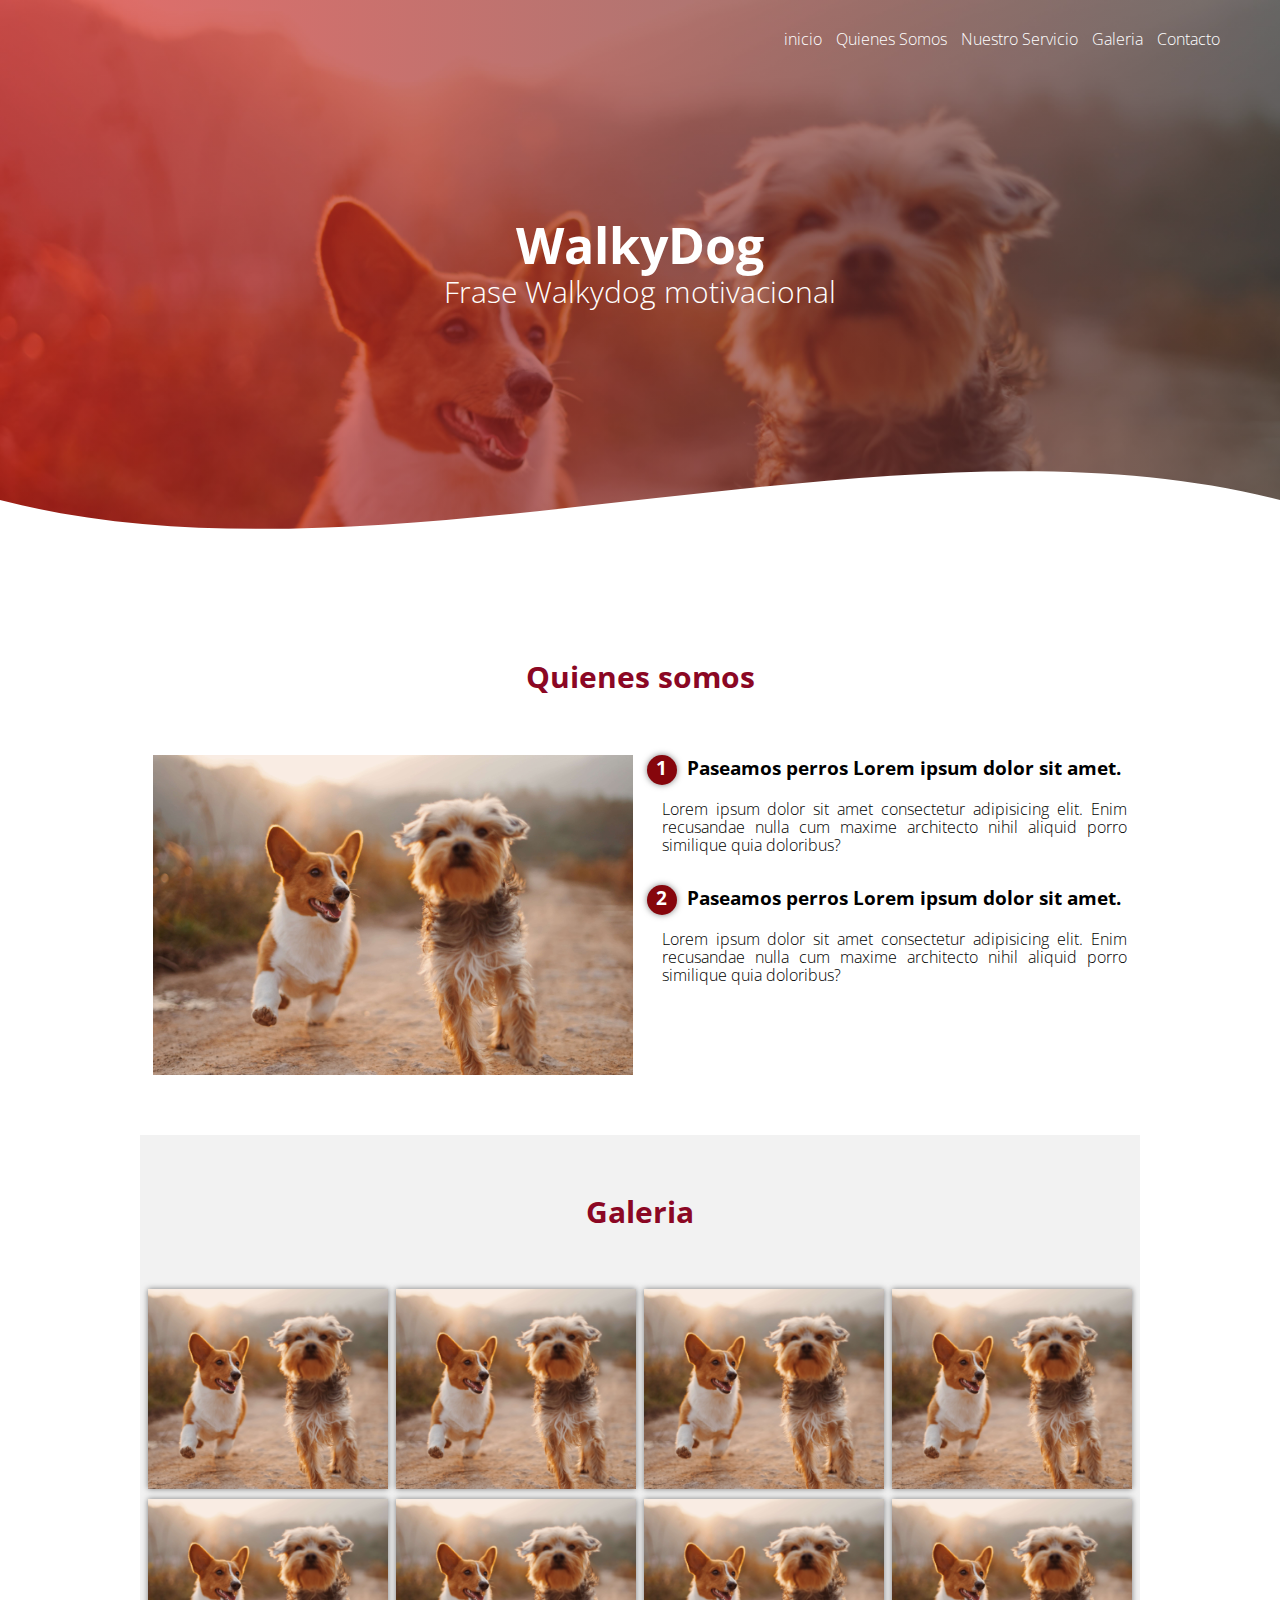
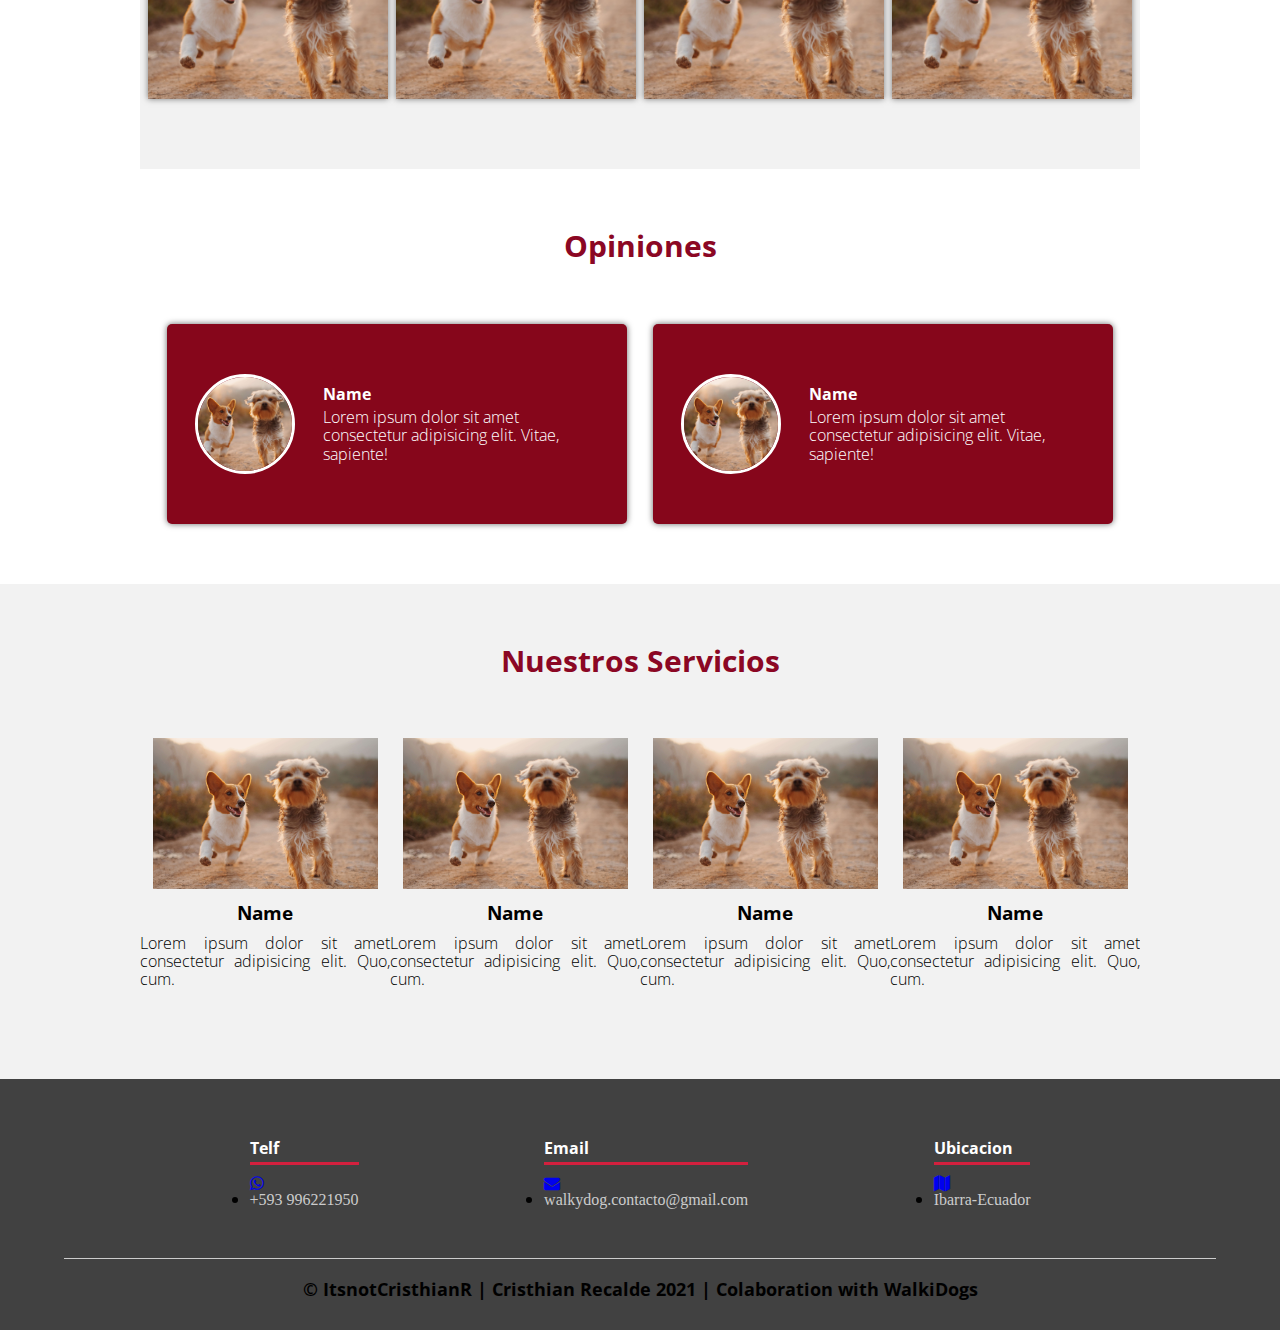
<file: index.html>
<!DOCTYPE html>
<html lang="es">

<head>
    <meta charset="UTF-8">
    <meta http-equiv="X-UA-Compatible" content="IE=edge">
    <meta name="viewport" content="width=device-width, initial-scale=1.0">
    <title>WalkiDogs</title>
    <!--CSS-->
    <link rel="stylesheet" href="principal.css">
    <link rel="shortcut icon" href="imgs/WD_ico.png" type="image/x-icon">
    <!--FONDS GOOGLE-->
    <link rel="preconnect" href="https://fonts.googleapis.com">
    <link rel="preconnect" href="https://fonts.gstatic.com" crossorigin>
    <link href="https://fonts.googleapis.com/css2?family=Open+Sans:wght@300;400;500&display=swap" rel="stylesheet">
    <!--FONT AWESOME-->
    <link rel="stylesheet" href="https://cdnjs.cloudflare.com/ajax/libs/font-awesome/4.7.0/css/font-awesome.min.css" />   

</head>

<body>
    <header>

        <nav class="nav">
            <a href="#">inicio</a>
            <a href="#">Quienes Somos</a>
            <a href="#">Nuestro Servicio</a>
            <a href="#">Galeria</a>
            <a href="#">Contacto</a>
        </nav>

        <section class="textos-header">
            <h1>WalkyDog</h1>
            <h2>Frase Walkydog motivacional</h2>
        </section>

        <!-- Generated by https://smooth.ie/blogs/news/svg-wavey-transitions-between-sections -->

        <div class="wave" style="height: 150px; overflow: hidden;"><svg viewBox="0 0 500 150" preserveAspectRatio="none"
                style="height: 100%; width: 100%;">
                <path d="M0.00,49.99 C150.00,150.00 349.20,-49.99 500.00,49.99 L500.00,150.00 L0.00,150.00 Z"
                    style="stroke: none; fill: #fff;"></path>
            </svg></div>

    </header>

    <main>
        <section class="contenedor sobre-nosotros">
            <h2 class="titulo">
                Quienes somos
            </h2>
            <div class="contenedor-sobre-nosotros">
                <img src="imgs/perroscorren.jpg" alt="" class="img-about-us">
                <div class="contenido-textos">
                    <h3>
                        <span>1</span>
                        Paseamos perros Lorem ipsum dolor sit amet.
                    </h3>
                    <p>Lorem ipsum dolor sit amet consectetur adipisicing elit. Enim recusandae nulla cum maxime
                        architecto nihil aliquid porro similique quia doloribus?</p>
                    <h3>
                        <span>2</span>
                        Paseamos perros Lorem ipsum dolor sit amet.
                    </h3>
                    <p>Lorem ipsum dolor sit amet consectetur adipisicing elit. Enim recusandae nulla cum maxime
                        architecto nihil aliquid porro similique quia doloribus?</p>
                </div>
            </div>
        </section>

        <section class="portafolio-imgs">
            <h2 class="titulo">Galeria</h2>
            <div class="galeria-port">
                <div class="imagen-port">
                    <img src="imgs/perroscorren.jpg" alt="">
                    <div class="hover-galeria">
                        <img src="imgs/papercliptarjet.png" alt="">
                        <p>Nuestro Trabajo</p>
                    </div>
                </div>
                <div class="imagen-port">
                    <img src="imgs/perroscorren.jpg" alt="">
                    <div class="hover-galeria">
                        <img src="imgs/papercliptarjet.png" alt="">
                        <p>Nuestro Trabajo</p>
                    </div>
                </div>
                <div class="imagen-port">
                    <img src="imgs/perroscorren.jpg" alt="">
                    <div class="hover-galeria">
                        <img src="imgs/papercliptarjet.png" alt="">
                        <p>Nuestro Trabajo</p>
                    </div>
                </div>
                <div class="imagen-port">
                    <img src="imgs/perroscorren.jpg" alt="">
                    <div class="hover-galeria">
                        <img src="imgs/papercliptarjet.png" alt="">
                        <p>Nuestro Trabajo</p>
                    </div>
                </div>
                <div class="imagen-port">
                    <img src="imgs/perroscorren.jpg" alt="">
                    <div class="hover-galeria">
                        <img src="imgs/papercliptarjet.png" alt="">
                        <p>Nuestro Trabajo</p>
                    </div>
                </div>
                <div class="imagen-port">
                    <img src="imgs/perroscorren.jpg" alt="">
                    <div class="hover-galeria">
                        <img src="imgs/papercliptarjet.png" alt="">
                        <p>Nuestro Trabajo</p>
                    </div>
                </div>
                <div class="imagen-port">
                    <img src="imgs/perroscorren.jpg" alt="">
                    <div class="hover-galeria">
                        <img src="imgs/papercliptarjet.png" alt="">
                        <p>Nuestro Trabajo</p>
                    </div>
                </div>
                <div class="imagen-port">
                    <img src="imgs/perroscorren.jpg" alt="">
                    <div class="hover-galeria">
                        <img src="imgs/papercliptarjet.png" alt="">
                        <p>Nuestro Trabajo</p>
                    </div>
                </div>
            </div>
        </section>

        <section class="clientes contenedor">
            <h2 class="titulo">Opiniones</h2>
            <div class="cards">
                <div class="card">
                    <img src="imgs/perroscorren.jpg" alt="">
                    <div class="contenido-texto-card">
                        <h4>Name</h4>
                        <p>Lorem ipsum dolor sit amet consectetur adipisicing elit. Vitae, sapiente!</p>
                    </div>
                </div>
                <div class="card">
                    <img src="imgs/perroscorren.jpg" alt="">
                    <div class="contenido-texto-card">
                        <h4>Name</h4>
                        <p>Lorem ipsum dolor sit amet consectetur adipisicing elit. Vitae, sapiente!</p>
                    </div>
                </div>
            </div>
        </section>

        <section class="about-services">
            <div class="contenedor">
                <h2 class="titulo"> Nuestros Servicios </h2>
                <div class="servicio-cont">
                    <div class="servicio-ind">
                        <img src="imgs/perroscorren.jpg" alt="">
                        <h3>Name</h3>
                        <p>Lorem ipsum dolor sit amet consectetur adipisicing elit. Quo, cum.</p>
                    </div>
                    <div class="servicio-ind">
                        <img src="imgs/perroscorren.jpg" alt="">
                        <h3>Name</h3>
                        <p>Lorem ipsum dolor sit amet consectetur adipisicing elit. Quo, cum.</p>
                    </div>
                    <div class="servicio-ind">
                        <img src="imgs/perroscorren.jpg" alt="">
                        <h3>Name</h3>
                        <p>Lorem ipsum dolor sit amet consectetur adipisicing elit. Quo, cum.</p>
                    </div>
                    <div class="servicio-ind">
                        <img src="imgs/perroscorren.jpg" alt="">
                        <h3>Name</h3>
                        <p>Lorem ipsum dolor sit amet consectetur adipisicing elit. Quo, cum.</p>
                    </div>
                </div>
            </div>
        </section>

    </main>

    <footer>
        <div class="contenedor-footer">
            <div class="contend-foo">
                <h4>Telf</h4>
                <li><a href="wa.me/+593996221950"><i class="fa fa-whatsapp">
                   <p>+593 996221950 </p>    
                </i></a></li>
            </div>
            <div class="contend-foo">
                <h4>Email</h4>
                <li><a href="mailto:walkydog.contacto@gmail.com"><i class="fa fa-envelope">
                    <p>walkydog.contacto@gmail.com</p>    
                 </i></a></li>
            </div>
            <div class="contend-foo">
                <h4>Ubicacion</h4>
                <li><a href="https://goo.gl/maps/RWCZtew3fZbrKwgw8"><i class="fa fa-map">
                    <p>Ibarra-Ecuador</p> 
                </i></a></li>
            </div>
        </div>
        <h2 class="titulo-final">&copy; ItsnotCristhianR | Cristhian Recalde 2021 | Colaboration with WalkiDogs</h2>
    </footer>

</body>

</html>
</file>
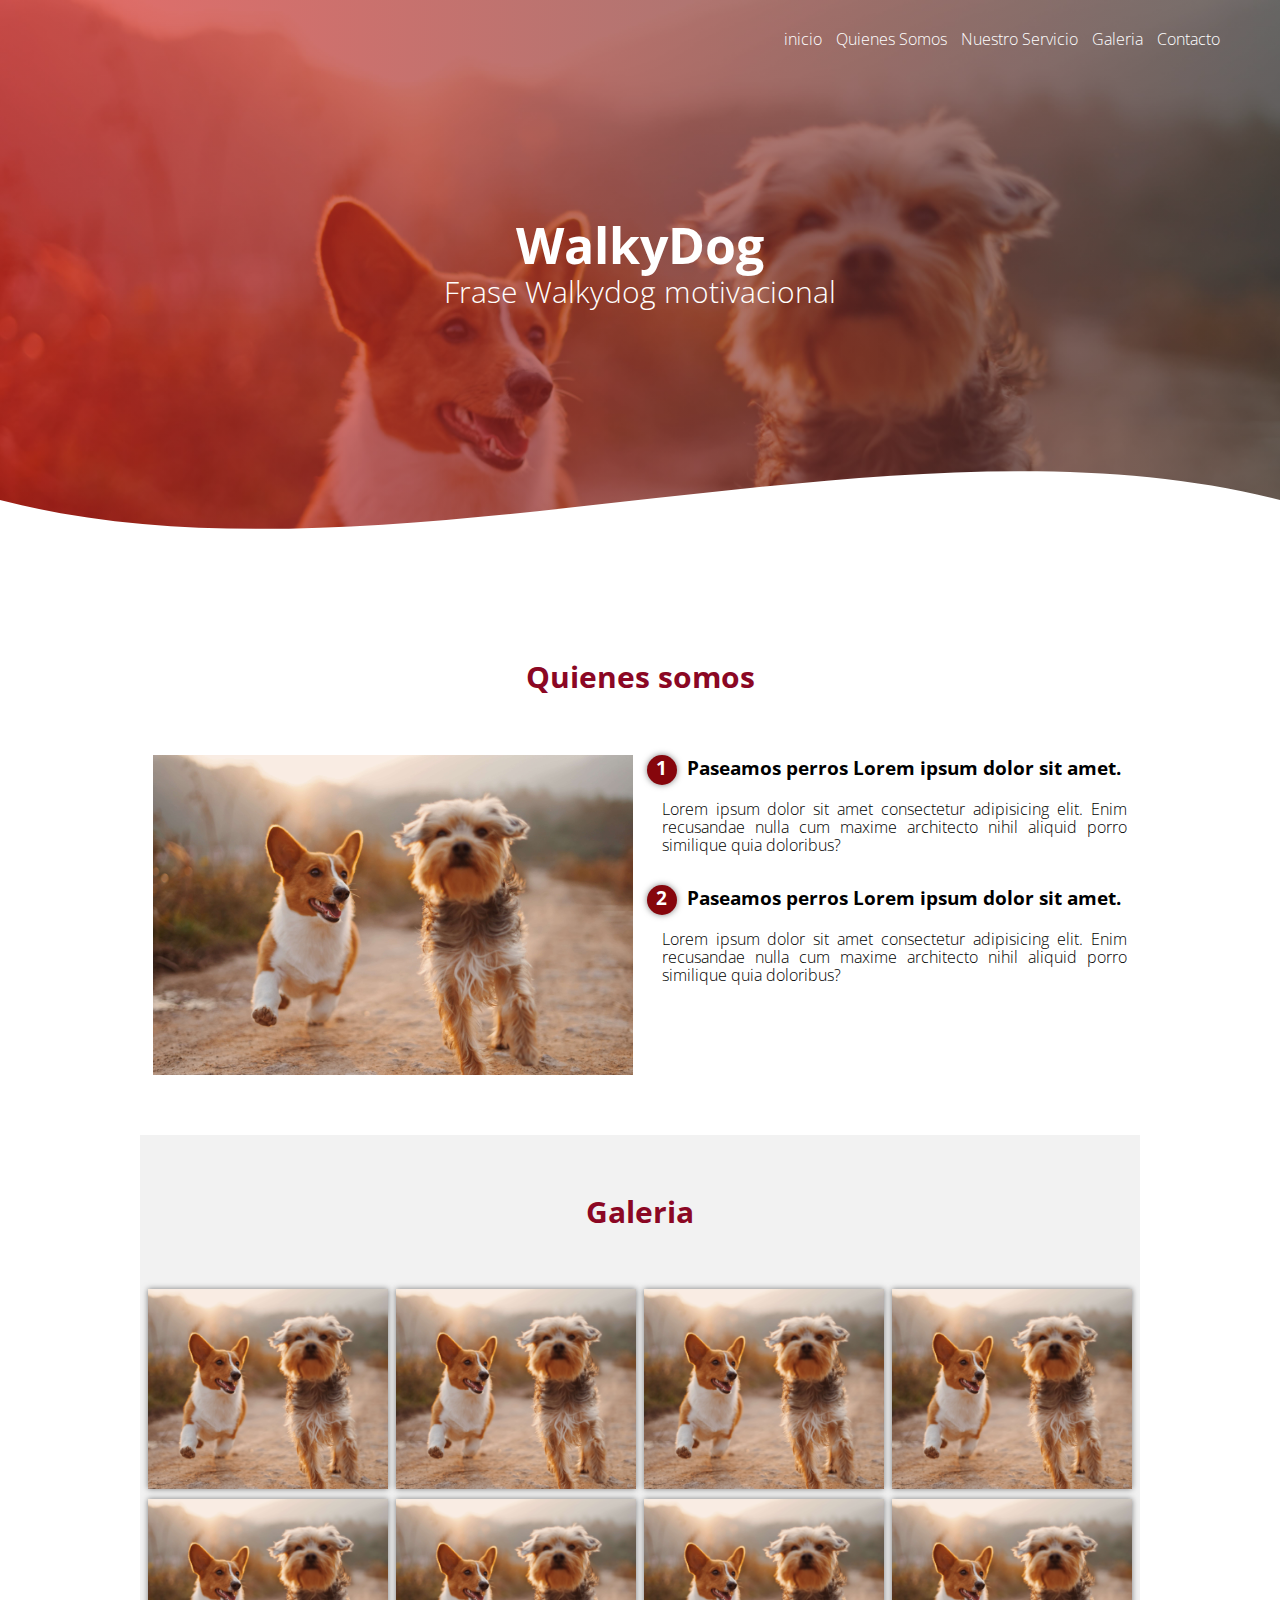
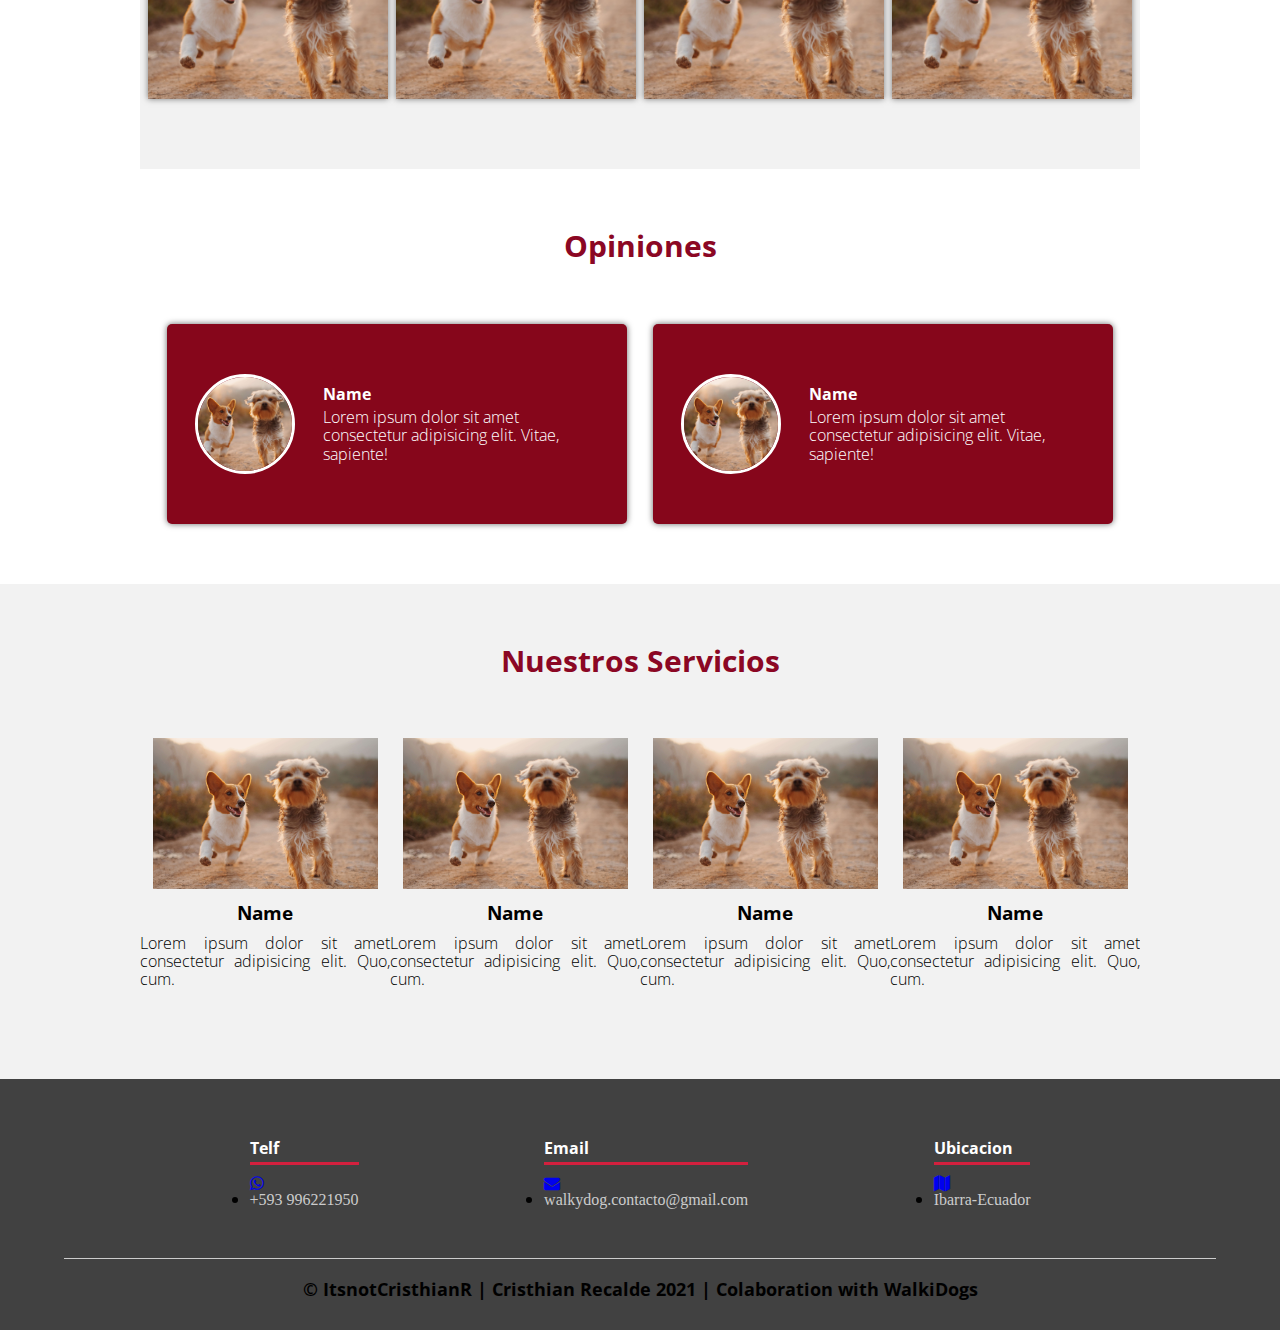
<file: principal.html>
<!DOCTYPE html>
<html lang="es">

<head>
    <meta charset="UTF-8">
    <meta http-equiv="X-UA-Compatible" content="IE=edge">
    <meta name="viewport" content="width=device-width, initial-scale=1.0">
    <title>WalkiDogs</title>
    <!--CSS-->
    <link rel="stylesheet" href="principal.css">
    <link rel="shortcut icon" href="imgs/WD_ico.png" type="image/x-icon">
    <!--FONDS GOOGLE-->
    <link rel="preconnect" href="https://fonts.googleapis.com">
    <link rel="preconnect" href="https://fonts.gstatic.com" crossorigin>
    <link href="https://fonts.googleapis.com/css2?family=Open+Sans:wght@300;400;500&display=swap" rel="stylesheet">
    <!--FONT AWESOME-->
    <link rel="stylesheet" href="https://cdnjs.cloudflare.com/ajax/libs/font-awesome/4.7.0/css/font-awesome.min.css" />   

</head>

<body>
    <header>

        <nav class="nav">
            <a href="#">inicio</a>
            <a href="#">Quienes Somos</a>
            <a href="#">Nuestro Servicio</a>
            <a href="#">Galeria</a>
            <a href="#">Contacto</a>
        </nav>

        <section class="textos-header">
            <h1>WalkyDog</h1>
            <h2>Frase Walkydog motivacional</h2>
        </section>

        <!-- Generated by https://smooth.ie/blogs/news/svg-wavey-transitions-between-sections -->

        <div class="wave" style="height: 150px; overflow: hidden;"><svg viewBox="0 0 500 150" preserveAspectRatio="none"
                style="height: 100%; width: 100%;">
                <path d="M0.00,49.99 C150.00,150.00 349.20,-49.99 500.00,49.99 L500.00,150.00 L0.00,150.00 Z"
                    style="stroke: none; fill: #fff;"></path>
            </svg></div>

    </header>

    <main>
        <section class="contenedor sobre-nosotros">
            <h2 class="titulo">
                Quienes somos
            </h2>
            <div class="contenedor-sobre-nosotros">
                <img src="imgs/perroscorren.jpg" alt="" class="img-about-us">
                <div class="contenido-textos">
                    <h3>
                        <span>1</span>
                        Paseamos perros Lorem ipsum dolor sit amet.
                    </h3>
                    <p>Lorem ipsum dolor sit amet consectetur adipisicing elit. Enim recusandae nulla cum maxime
                        architecto nihil aliquid porro similique quia doloribus?</p>
                    <h3>
                        <span>2</span>
                        Paseamos perros Lorem ipsum dolor sit amet.
                    </h3>
                    <p>Lorem ipsum dolor sit amet consectetur adipisicing elit. Enim recusandae nulla cum maxime
                        architecto nihil aliquid porro similique quia doloribus?</p>
                </div>
            </div>
        </section>

        <section class="portafolio-imgs">
            <h2 class="titulo">Galeria</h2>
            <div class="galeria-port">
                <div class="imagen-port">
                    <img src="imgs/perroscorren.jpg" alt="">
                    <div class="hover-galeria">
                        <img src="imgs/papercliptarjet.png" alt="">
                        <p>Nuestro Trabajo</p>
                    </div>
                </div>
                <div class="imagen-port">
                    <img src="imgs/perroscorren.jpg" alt="">
                    <div class="hover-galeria">
                        <img src="imgs/papercliptarjet.png" alt="">
                        <p>Nuestro Trabajo</p>
                    </div>
                </div>
                <div class="imagen-port">
                    <img src="imgs/perroscorren.jpg" alt="">
                    <div class="hover-galeria">
                        <img src="imgs/papercliptarjet.png" alt="">
                        <p>Nuestro Trabajo</p>
                    </div>
                </div>
                <div class="imagen-port">
                    <img src="imgs/perroscorren.jpg" alt="">
                    <div class="hover-galeria">
                        <img src="imgs/papercliptarjet.png" alt="">
                        <p>Nuestro Trabajo</p>
                    </div>
                </div>
                <div class="imagen-port">
                    <img src="imgs/perroscorren.jpg" alt="">
                    <div class="hover-galeria">
                        <img src="imgs/papercliptarjet.png" alt="">
                        <p>Nuestro Trabajo</p>
                    </div>
                </div>
                <div class="imagen-port">
                    <img src="imgs/perroscorren.jpg" alt="">
                    <div class="hover-galeria">
                        <img src="imgs/papercliptarjet.png" alt="">
                        <p>Nuestro Trabajo</p>
                    </div>
                </div>
                <div class="imagen-port">
                    <img src="imgs/perroscorren.jpg" alt="">
                    <div class="hover-galeria">
                        <img src="imgs/papercliptarjet.png" alt="">
                        <p>Nuestro Trabajo</p>
                    </div>
                </div>
                <div class="imagen-port">
                    <img src="imgs/perroscorren.jpg" alt="">
                    <div class="hover-galeria">
                        <img src="imgs/papercliptarjet.png" alt="">
                        <p>Nuestro Trabajo</p>
                    </div>
                </div>
            </div>
        </section>

        <section class="clientes contenedor">
            <h2 class="titulo">Opiniones</h2>
            <div class="cards">
                <div class="card">
                    <img src="imgs/perroscorren.jpg" alt="">
                    <div class="contenido-texto-card">
                        <h4>Name</h4>
                        <p>Lorem ipsum dolor sit amet consectetur adipisicing elit. Vitae, sapiente!</p>
                    </div>
                </div>
                <div class="card">
                    <img src="imgs/perroscorren.jpg" alt="">
                    <div class="contenido-texto-card">
                        <h4>Name</h4>
                        <p>Lorem ipsum dolor sit amet consectetur adipisicing elit. Vitae, sapiente!</p>
                    </div>
                </div>
            </div>
        </section>

        <section class="about-services">
            <div class="contenedor">
                <h2 class="titulo"> Nuestros Servicios </h2>
                <div class="servicio-cont">
                    <div class="servicio-ind">
                        <img src="imgs/perroscorren.jpg" alt="">
                        <h3>Name</h3>
                        <p>Lorem ipsum dolor sit amet consectetur adipisicing elit. Quo, cum.</p>
                    </div>
                    <div class="servicio-ind">
                        <img src="imgs/perroscorren.jpg" alt="">
                        <h3>Name</h3>
                        <p>Lorem ipsum dolor sit amet consectetur adipisicing elit. Quo, cum.</p>
                    </div>
                    <div class="servicio-ind">
                        <img src="imgs/perroscorren.jpg" alt="">
                        <h3>Name</h3>
                        <p>Lorem ipsum dolor sit amet consectetur adipisicing elit. Quo, cum.</p>
                    </div>
                    <div class="servicio-ind">
                        <img src="imgs/perroscorren.jpg" alt="">
                        <h3>Name</h3>
                        <p>Lorem ipsum dolor sit amet consectetur adipisicing elit. Quo, cum.</p>
                    </div>
                </div>
            </div>
        </section>

    </main>

    <footer>
        <div class="contenedor-footer">
            <div class="contend-foo">
                <h4>Telf</h4>
                <li><a href="wa.me/+593996221950"><i class="fa fa-whatsapp">
                   <p>+593 996221950 </p>    
                </i></a></li>
            </div>
            <div class="contend-foo">
                <h4>Email</h4>
                <li><a href="mailto:walkydog.contacto@gmail.com"><i class="fa fa-envelope">
                    <p>walkydog.contacto@gmail.com</p>    
                 </i></a></li>
            </div>
            <div class="contend-foo">
                <h4>Ubicacion</h4>
                <li><a href="https://goo.gl/maps/RWCZtew3fZbrKwgw8"><i class="fa fa-map">
                    <p>Ibarra-Ecuador</p> 
                </i></a></li>
            </div>
        </div>
        <h2 class="titulo-final">&copy; ItsnotCristhianR | Cristhian Recalde 2021 | Colaboration with WalkiDogs</h2>
    </footer>

</body>

</html>
</file>
<file: principal.css>
/*! normalize.css v8.0.1 | MIT License | github.com/necolas/normalize.css */

/* Document
   ========================================================================== */

/**
 * 1. Correct the line height in all browsers.
 * 2. Prevent adjustments of font size after orientation changes in iOS.
 */

/*SELECTOR UNIVERSAL*/

* {
  margin: 0;
  box-sizing: border-box;
}

html {
  line-height: 1.15;
  /* 1 */
  -webkit-text-size-adjust: 100%;
  /* 2 */
}

/* Sections
    ========================================================================== */

/**
  * Remove the margin in all browsers.
  */

body {
  margin: 0;
}

/**
  * Render the `main` element consistently in IE.
  */

main {
  display: block;
}

/**
  * Correct the font size and margin on `h1` elements within `section` and
  * `article` contexts in Chrome, Firefox, and Safari.
  */

h1 {
  font-size: 2em;
  margin: 0;
}

/* Grouping content
    ========================================================================== */

/**
  * 1. Add the correct box sizing in Firefox.
  * 2. Show the overflow in Edge and IE.
  */

hr {
  box-sizing: content-box;
  /* 1 */
  height: 0;
  /* 1 */
  overflow: visible;
  /* 2 */
}

/**
  * 1. Correct the inheritance and scaling of font size in all browsers.
  * 2. Correct the odd `em` font sizing in all browsers.
  */

pre {
  font-family: monospace, monospace;
  /* 1 */
  font-size: 1em;
  /* 2 */
}

/* Text-level semantics
    ========================================================================== */

/**
  * Remove the gray background on active links in IE 10.
  */

a {
  background-color: transparent;
}

/**
  * 1. Remove the bottom border in Chrome 57-
  * 2. Add the correct text decoration in Chrome, Edge, IE, Opera, and Safari.
  */

abbr[title] {
  border-bottom: none;
  /* 1 */
  text-decoration: underline;
  /* 2 */
  text-decoration: underline dotted;
  /* 2 */
}

/**
  * Add the correct font weight in Chrome, Edge, and Safari.
  */

b, strong {
  font-weight: bolder;
}

/**
  * 1. Correct the inheritance and scaling of font size in all browsers.
  * 2. Correct the odd `em` font sizing in all browsers.
  */

code, kbd, samp {
  font-family: monospace, monospace;
  /* 1 */
  font-size: 1em;
  /* 2 */
}

/**
  * Add the correct font size in all browsers.
  */

small {
  font-size: 80%;
}

/**
  * Prevent `sub` and `sup` elements from affecting the line height in
  * all browsers.
  */

sub, sup {
  font-size: 75%;
  line-height: 0;
  position: relative;
  vertical-align: baseline;
}

sub {
  bottom: -0.25em;
}

sup {
  top: -0.5em;
}

/* Embedded content
    ========================================================================== */

/**
  * Remove the border on images inside links in IE 10.
  */

img {
  border-style: none;
}

/* Forms
    ========================================================================== */

/**
  * 1. Change the font styles in all browsers.
  * 2. Remove the margin in Firefox and Safari.
  */

button, input, optgroup, select, textarea {
  font-family: inherit;
  /* 1 */
  font-size: 100%;
  /* 1 */
  line-height: 1.15;
  /* 1 */
  margin: 0;
  /* 2 */
}

/**
  * Show the overflow in IE.
  * 1. Show the overflow in Edge.
  */

button, input {
  /* 1 */
  overflow: visible;
}

/**
  * Remove the inheritance of text transform in Edge, Firefox, and IE.
  * 1. Remove the inheritance of text transform in Firefox.
  */

button, select {
  /* 1 */
  text-transform: none;
}

/**
  * Correct the inability to style clickable types in iOS and Safari.
  */

button, [type="button"], [type="reset"], [type="submit"] {
  -webkit-appearance: button;
}

/**
  * Remove the inner border and padding in Firefox.
  */

button::-moz-focus-inner, [type="button"]::-moz-focus-inner, [type="reset"]::-moz-focus-inner, [type="submit"]::-moz-focus-inner {
  border-style: none;
  padding: 0;
}

/**
  * Restore the focus styles unset by the previous rule.
  */

button:-moz-focusring, [type="button"]:-moz-focusring, [type="reset"]:-moz-focusring, [type="submit"]:-moz-focusring {
  outline: 1px dotted ButtonText;
}

/**
  * Correct the padding in Firefox.
  */

fieldset {
  padding: 0.35em 0.75em 0.625em;
}

/**
  * 1. Correct the text wrapping in Edge and IE.
  * 2. Correct the color inheritance from `fieldset` elements in IE.
  * 3. Remove the padding so developers are not caught out when they zero out
  *    `fieldset` elements in all browsers.
  */

legend {
  box-sizing: border-box;
  /* 1 */
  color: inherit;
  /* 2 */
  display: table;
  /* 1 */
  max-width: 100%;
  /* 1 */
  padding: 0;
  /* 3 */
  white-space: normal;
  /* 1 */
}

/**
  * Add the correct vertical alignment in Chrome, Firefox, and Opera.
  */

progress {
  vertical-align: baseline;
}

/**
  * Remove the default vertical scrollbar in IE 10+.
  */

textarea {
  overflow: auto;
}

/**
  * 1. Add the correct box sizing in IE 10.
  * 2. Remove the padding in IE 10.
  */

[type="checkbox"], [type="radio"] {
  box-sizing: border-box;
  /* 1 */
  padding: 0;
  /* 2 */
}

/**
  * Correct the cursor style of increment and decrement buttons in Chrome.
  */

[type="number"]::-webkit-inner-spin-button, [type="number"]::-webkit-outer-spin-button {
  height: auto;
}

/**
  * 1. Correct the odd appearance in Chrome and Safari.
  * 2. Correct the outline style in Safari.
  */

[type="search"] {
  -webkit-appearance: textfield;
  /* 1 */
  outline-offset: -2px;
  /* 2 */
}

/**
  * Remove the inner padding in Chrome and Safari on macOS.
  */

[type="search"]::-webkit-search-decoration {
  -webkit-appearance: none;
}

/**
  * 1. Correct the inability to style clickable types in iOS and Safari.
  * 2. Change font properties to `inherit` in Safari.
  */

::-webkit-file-upload-button {
  -webkit-appearance: button;
  /* 1 */
  font: inherit;
  /* 2 */
}

/* Interactive
    ========================================================================== */

/*
  * Add the correct display in Edge, IE 10+, and Firefox.
  */

details {
  display: block;
}

/*
  * Add the correct display in all browsers.
  */

summary {
  display: list-item;
}

/* Misc
    ========================================================================== */

/**
  * Add the correct display in IE 10+.
  */

template {
  display: none;
}

/**
  * Add the correct display in IE 10.
  */

[hidden] {
  display: none;
}

/*CUSTOM*/

* {
  margin: 0;
  padding: 0;
  box-sizing: border-box;
}

body {
  font-family: 'Open Sans', sans-serif;
}

.contenedor {
  padding: 60px 0;
  width: 90%;
  max-width: 1000px;
  margin: auto;
  overflow: hidden;
}

.titulo {
  color: #8b0724;
  font-size: 30px;
  text-align: center;
  margin-bottom: 60px;
}

/*HEADER*/

header {
  width: 100%;
  height: 600px;
  background: #333333;
  /* fallback for old browsers */
  background: -webkit-linear-gradient(to right, hsla(0, 80%, 48%, 0.603), hsla(0, 0%, 20%, 0.603)), url(../imgs/perroscorren.jpg);
  /* Chrome 10-25, Safari 5.1-6 */
  background: linear-gradient(to right, hsla(0, 80%, 48%, 0.603), hsla(0, 0%, 20%, 0.603)), url(../imgs/perroscorren.jpg);
  /* W3C, IE 10+/ Edge, Firefox 16+, Chrome 26+, Opera 12+, Safari 7+ */
  background-size: cover;
  background-attachment: fixed;
  position: relative;
}

.nav {
  text-align: right;
  padding: 30px 50px 0 0;
}

nav>a {
  color: #fff;
  font-weight: 300;
  text-decoration: none;
  margin-right: 10px;
}

nav>a:hover {
  text-decoration: underline;
}

header .textos-header {
  display: flex;
  height: 430px;
  width: 100%;
  align-items: center;
  justify-content: center;
  flex-direction: column;
  text-align: center;
}

.textos-header h1 {
  font-size: 50px;
  color: #fff;
}

.textos-header h2 {
  font-size: 30px;
  font-weight: 300;
  color: #fff;
}

.wave {
  position: absolute;
  bottom: 0;
  width: 100%;
}

/*ABOUT US*/

.contenedor-sobre-nosotros {
  display: flex;
  justify-content: space-evenly;
}

.img-about-us {
  width: 48%;
}

.sobre-nosotros .contenido-textos {
  align-items: center;
  width: 48%;
}

.contenido-textos h3 {
  margin-bottom: 15px;
}

.contenido-textos h3 span {
  background: #86060c;
  color: #fff;
  border-radius: 50%;
  display: inline-block;
  text-align: center;
  width: 30px;
  height: 30px;
  padding: 2px;
  /*sombreado*/
  box-shadow: 0 0 6px 0 rgba(0, 0, 0, .5);
  margin-right: 5px;
}

.contenido-textos p {
  padding: 0px 0px 30px 15px;
  font-weight: 300;
  text-align: justify;
}

/*galeria*/

.portafolio-imgs {
  background: #f2f2f2;
  padding: 60px 0;
  width: 90%;
  max-width: 1000px;
  margin: auto;
  overflow: hidden;
}

.galeria-port {
  display: flex;
  justify-content: space-evenly;
  flex-wrap: wrap;
}

.imagen-port {
  width: 24%;
  margin-bottom: 10px;
  height: 200px;
  overflow: hidden;
  position: relative;
  cursor: pointer;
  box-shadow: 0 0 6px 0 rgba(0, 0, 0, .5);
}

.imagen-port>img {
  width: 100%;
  height: 100%;
  object-fit: cover;
  display: block;
}

.hover-galeria {
  position: absolute;
  width: 100%;
  height: 100%;
  top: 0;
  transform: scale(0);
  background: rgba(132, 6, 27, 0.7);
  transition: transform .5s;
  display: flex;
  justify-content: center;
  align-items: center;
  flex-direction: column;
}

.hover-galeria img {
  width: 50px;
}

.hover-galeria p {
  color: #fff;
}

.imagen-port:hover .hover-galeria {
  transform: scale(1);
}

/*Clientes*/

.cards {
  display: flex;
  justify-content: space-evenly;
}

.cards .card {
  background: #86061b;
  display: flex;
  width: 46%;
  height: 200px;
  align-items: center;
  justify-content: space-evenly;
  border-radius: 5px;
  box-shadow: 0 0 6px 0 rgba(0, 0, 0, .6);
}

.cards .card img {
  width: 100px;
  height: 100px;
  object-fit: cover;
  border: 3px solid#fff;
  border-radius: 50%;
  display: block;
}

.cards .card>.contenido-texto-card {
  width: 60%;
  color: #fff;
}

.cards .card>.contenido-texto-card p {
  font-weight: 300;
  padding-top: 5px;
}

/*OUR TEAM*/

.about-services {
  background: #f2f2f2;
  padding-bottom: 30px;
}

.servicio-cont {
  display: flex;
  justify-content: space-between;
  align-items: center;
}

.servicio-ind {
  width: 28%;
  text-align: center;
}

.servicio-ind img {
  width: 90%;
}

.servicio-ind h3 {
  margin: 10px 0;
}

.servicio-ind p {
  font-weight: 300;
  text-align: justify;
}

/*footer*/

footer {
  background: #414141;
  padding: 60px 0 30px 0;
  margin: auto;
  overflow: hidden;
}

.contenedor-footer {
  display: flex;
  width: 90%;
  justify-content: space-evenly;
  margin: auto;
  padding-bottom: 50px;
  border-bottom: 1px solid #ccc;
}

.contenedor-footer p{
  text-decoration: none;
  display: flex;
  color: #000000;
}

.contenedor-foo {
  text-align: center;
}


.contend-foo h4 {
  color: #fff;
  border-bottom: 3px solid#d3203e;
  padding-bottom: 5px;
  margin-bottom: 10px;
  text-decoration: none;
}

.contend-foo p {
  color: #ccc;
}

.titulo-final {
  text-align: center;
  font-size: 18px;
  margin: 20px 0 0 0;
  color: #000000;
}

/*Optimizacion moviles*/

@media screen and (max-width:900px) {
  header {
    background-position: center;
  }
  .contenedor-sobre-nosotros {
    flex-direction: column;
    justify-content: center;
    align-items: center;
  }
  .sobre-nosotros .contenido-textos {
    width: 90%;
  }
  .img-about-us {
    width: 90%;
  }
  /*Galeria*/
  .imagen-port {
    width: 44%;
  }
  /*Cliente*/
  .cards {
    flex-direction: column;
    justify-content: center;
    align-items: center;
  }
  .cards .card {
    width: 90%;
  }
  .cards .card {
    margin-bottom: 30px;
  }
  .servicio-cont {
    justify-content: center;
    flex-direction: column;
  }
  .servicio-ind {
    width: 100%;
    text-align: center;
  }
  .servicio-ind:nth-child(1), .servicio-ind:nth-child(2) {
    margin-bottom: 60px;
  }
  .servicio-ind img {
    width: 90%;
  }
}

@media screen and(max-width:500px) {
  nav {
    text-align: center;
    padding: 30 0 0 0;
  }
  nav>a {
    margin-right: 5px;
  }
  .textos-header h1 {
    font-size: 35px;
  }
  .textos-header h2 {
    font-size: 20px;
  }
  /*About Us*/
  main .sobre-nosotros {
    padding: 30px 0 60px 0;
  }
  .img-about-us {
    margin-bottom: 60px;
    width: 99%;
  }
  .sobre-nosotros .contenido-textos {
    width: 95%;
  }
  /*Galeria*/
  .imagen-port {
    width: 95%;
  }
  /*Clientes*/
  .cards .card {
    height: 450px;
    display: flex;
    flex-direction: column;
    justify-content: center;
    align-items: center;
  }
  .cards .card {
    width: 90px;
    height: 90px;
  }
  /*Footer*/
  .contenedor-footer {
    flex-direction: column;
    border: none;
  }
  .contenedor-foo {
    margin-bottom: 20px;
    text-align: center;
  }
  .contenedor-foo h4 {
    border-bottom: 0px none;
    border: none;
  }
  .contenedor-foo p {
    color: #ccc;
    border-bottom: 1px solid #f2f2f2;
    padding-bottom: 20px;
  }
  .titulo-final {
    font-size: 20px;
  }
}
</file>
